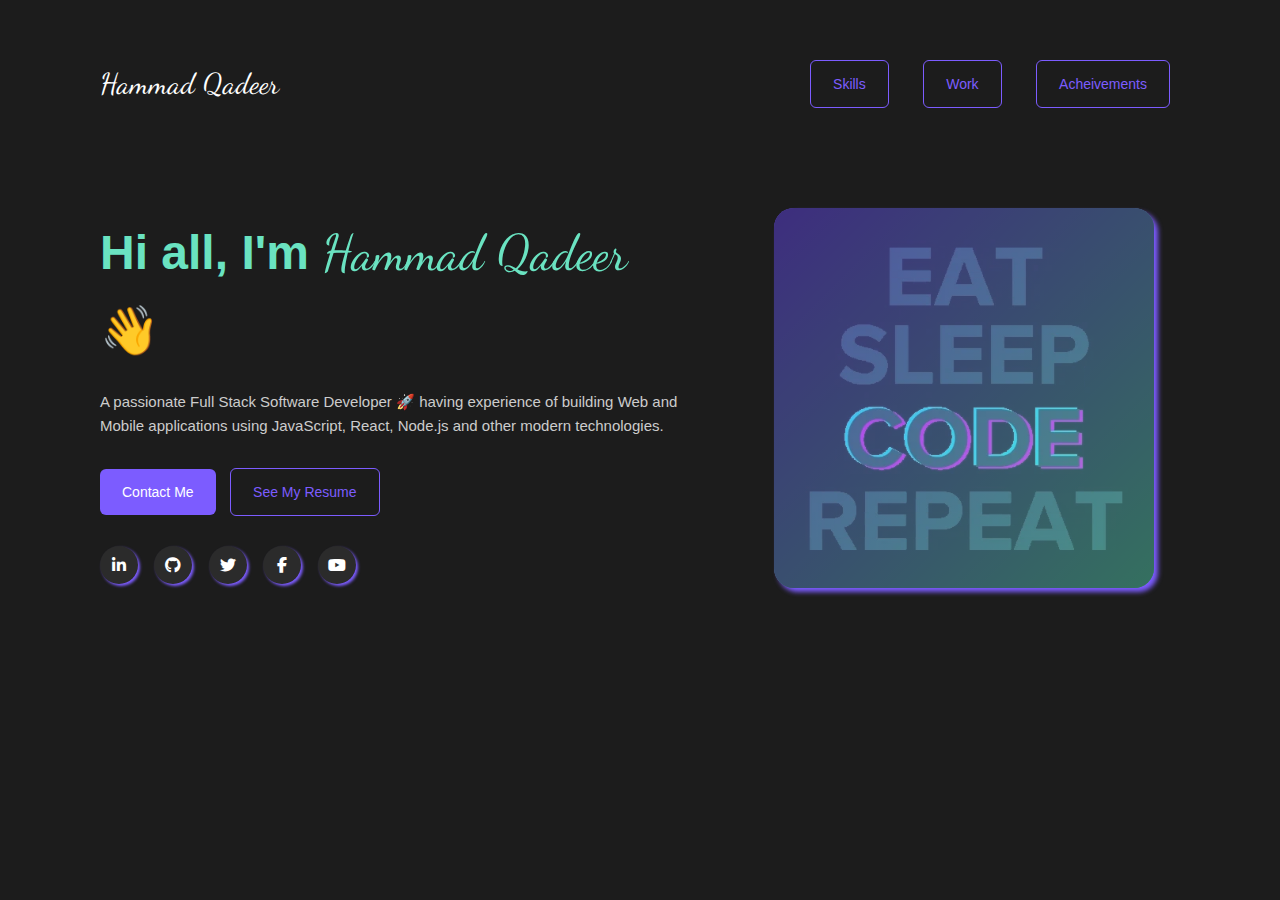
<file: index.html>
<!DOCTYPE html>
<html lang="en">
<head>
<meta charset="UTF-8">
<meta name="viewport" content="width=device-width, initial-scale=1.0">
<title>Portfolio</title>
<!-- font link -->
 <link rel="preconnect" href="https://fonts.googleapis.com">
<link rel="preconnect" href="https://fonts.gstatic.com" crossorigin>
<link href="https://fonts.googleapis.com/css2?family=Dancing+Script:wght@400..700&family=Pacifico&display=swap" rel="stylesheet">
<!-- Font Awesome -->
<link rel="stylesheet" href="https://cdnjs.cloudflare.com/ajax/libs/font-awesome/6.5.1/css/all.min.css">
<!-- css link -->
<link rel="stylesheet" href="./style.css">
<!-- fav Icon -->
<link rel="shortcut icon" href="https://www.shutterstock.com/image-vector/div-logo-letter-design-initials-600nw-2684606615.jpg" type="image/x-icon">
</head>

<body>
<script src="./main.js"></script>
<header>
    <div class="logo">Hammad Qadeer</div>
    <nav>

        <a href="#" class="btn secondary">Skills</a>
        <a href="./projects.html" class="btn secondary">Work</a>
        <a href="#" class="btn btn secondary">Acheivements</a>    
        <!-- <a href="#">Skills</a>
        <a href="#">Work</a>
        <a href="#">Acheivement</a>
        <a href="#">Contact</a> -->
    </nav>
</header>

<section class="hero">
    <div class="content">
        <h1>Hi all, I'm <span>Hammad Qadeer</span> 👋</h1>
        <p>
            A passionate Full Stack Software Developer 🚀 having experience
            of building Web and Mobile applications using
            JavaScript, React, Node.js and other modern technologies.
        </p>

        <div class="buttons">
            <a href="#" class="btn primary">Contact Me</a>
            <a href="./cv.html" class="btn secondary">See My Resume</a>
        </div>

        <div class="social-icons">
            <a href="#"><i class="fab fa-linkedin-in"></i></a>
            <a href="#"><i class="fab fa-github"></i></a>
            <a href="#"><i class="fab fa-twitter"></i></a>
            <a href="#"><i class="fab fa-facebook-f"></i></a>
            <a href="#"><i class="fab fa-youtube"></i></a>
        </div>
    </div>

    <div class="illustration">
        <div class="box">
          
            <img style="opacity: 0.5;" src="./giphy.webp" alt="" height="380px" width="380px">

        </div>
    </div>
</section>



</body>
</html>
</file>
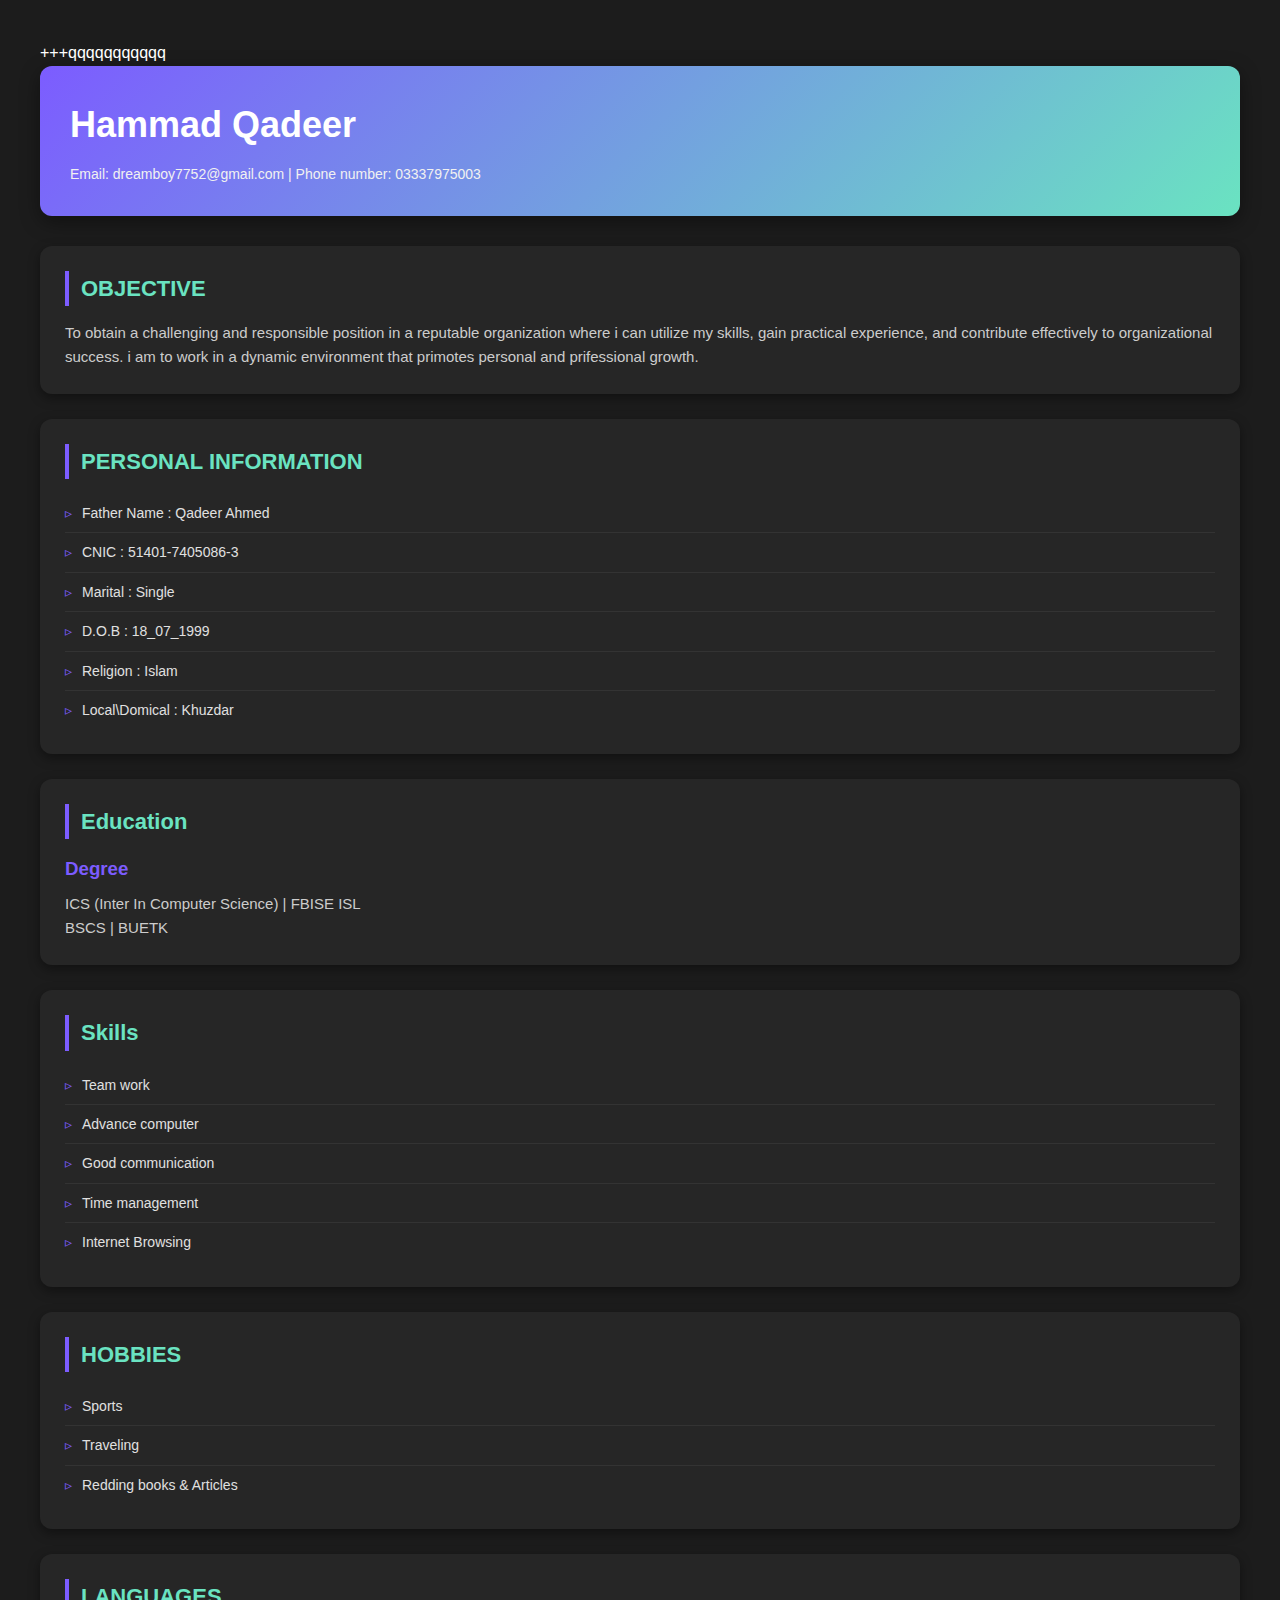
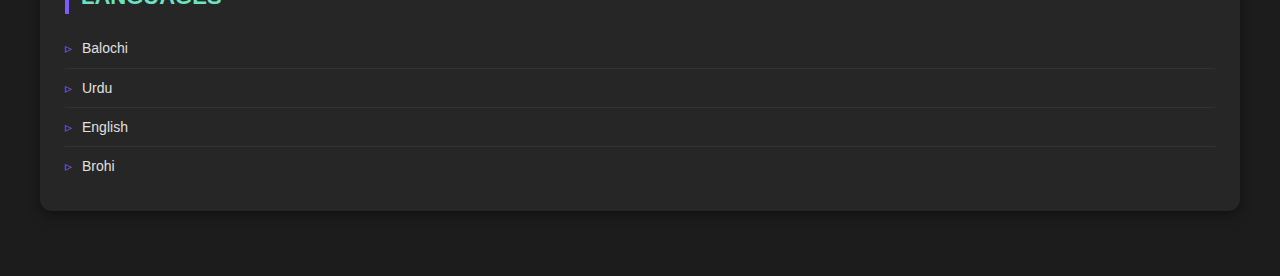
<file: cv.html>
<!DOCTYPE html>
<html lang="en">
<head>
    <meta charset="UTF-8">
    <meta name="viewport" content="width=device-width, initial-scale=1.0">
    <title>Resume|</title>
    <link rel="stylesheet" href="./styles.css">
    <link rel="shortcut icon" href="https://www.shutterstock.com/image-vector/div-logo-letter-design-initials-600nw-2684606615.jpg" type="image/x-icon">+++qqqqqqqqqqq  
</head>
<body>
    <header>    
         <!-- <img style="border-radius: 10px;" src="" alt="my pic" width="100px" height="100px" align="right"> -->
        <h1>Hammad Qadeer</h1>
        <p>Email: dreamboy7752@gmail.com | Phone number: 03337975003 </p>
    </header>
    
    <div id="summary">
        <h2>OBJECTIVE</h2>
        <p>To obtain a challenging and responsible position in a reputable organization where i can utilize 
            my skills, gain practical experience, and contribute effectively to organizational success. i am 
            to work in a dynamic environment that primotes personal and prifessional growth.
        </p>
    </div>
    
    <div id="experience">
        <h2>PERSONAL INFORMATION</h2>
       
            <ul>
                <li>Father Name : Qadeer Ahmed  </li>
                <li>CNIC : 51401-7405086-3</li>
                <li>Marital : Single</li>
                <li>D.O.B : 18_07_1999</li>
                <li>Religion : Islam</li>
                <li>Local\Domical : Khuzdar</li>
            </ul>
        

    </div>
    
    <div id="education">
        <h2>Education</h2>
            <h3>Degree</h3>
            <p>ICS (Inter In Computer Science) | FBISE ISL</p> 
            <p>BSCS | BUETK </p>   
    </div>
    
    <div id="skills">
        <h2>Skills</h2>
        <ul>
            <li>Team work</li>
            <li>Advance computer</li>
            <li>Good communication</li>
            <li>Time management</li>
            <li>Internet Browsing</li>
        </ul>
    </div>
    <div id="skills">
        <h2>HOBBIES</h2>
        <ul>
            <li>Sports</li>
            <li>Traveling</li>
            <li>Redding books & Articles</li>
        </ul>
    </div>
    <div id="skills">
        <h2>LANGUAGES</h2>
        <ul>
            <li>Balochi</li>
            <li>Urdu</li>
            <li>English</li>
            <li>Brohi</li>
        </ul>
    </div>    
    

</body>
</html>
</file>
<file: style.css>
*{
    margin:0;
    padding:0;
    box-sizing:border-box;
    font-family: Arial, Helvetica, sans-serif;
}

body{
    background:#1c1c1c;
    color:#fff;
}

/*  HEADER */
header{
    display:flex;
    justify-content:space-between;
    align-items:center;
    padding:20px 60px;
}
span{
  font-size:50px;
  font-family: "Dancing Script", cursive;
  font-optical-sizing: auto;
  font-weight: weight;
  font-style: normal;
  font-weight: 400;
  font-style: normal;
  color:#7c5cff;
}
h1{
     color:#6ae3c1;
}

.logo{
  font-size:29px;
  font-family: "Dancing Script", cursive;
  font-optical-sizing: auto;
  font-weight: weight;
  font-style: normal;
  font-weight: 400;
  font-style: normal;
}


nav a{
    color:#b5f5e3;
    text-decoration:none;
    margin-left:20px;
    font-size:14px;
     /* padding:12px 22px; */
    border-radius:6px;
    text-decoration:none;
    font-size:14px;
    margin-right:10px;
    display:inline-block;
   
}


/*  HERO  */
.hero{
    display:flex;
    justify-content:space-between;
    align-items:center;
    padding:80px 60px;
}

.content{
    width:55%;
}

.content h1{
    font-size:48px;
    margin-bottom:20px;
}

.content h1 span{
    color:#6ae3c1;
}

.content p{
    color:#cccccc;
    line-height:1.6;
    margin-bottom:30px;
}

/*  BUTTONS  */
.buttons{
    margin-bottom:30px;
}

.btn{
    padding:12px 22px;
    border-radius:6px;
    text-decoration:none;
    font-size:14px;
    margin-right:10px;
    display:inline-block;
}
.btn:hover{
     transform:translateY(-3px);

}

.primary{
    background:#7c5cff;
    color:#fff;
}

.secondary{
    border:1px solid #7c5cff;
    color:#7c5cff;
}

/*  SOCIAL ICONS */
.social-icons a{
    display:inline-flex;
    justify-content:center;
    align-items:center;
    width:38px;
    height:38px;
    background:#2b2b2b;
    color:#fff;
    border-radius:50%;
    margin-right:12px;
    font-size:16px;
    text-decoration:none;
    transition:0.3s;
    box-shadow: 2px 2px 3px #7c5cff ;
}

.social-icons a:hover{
    background:#7c5cff;
    transform:translateY(-3px);
}

/*  ILLUSTRATION  */
.illustration{
    width:40%;
    display:flex;
    justify-content:center;
}

.box{
    width:380px;
    height:380px;
    background:linear-gradient(135deg,#7c5cff,#6ae3c1);
    border-radius:20px;
    box-shadow: 4px 4px 5px #7c5cff ;
}
img{
    background:linear-gradient(135deg,#7c5cff,#6ae3c1);
    border-radius:20px;
    opacity: 0.5;
}
/* *{
    margin:0;
    padding:0;
    box-sizing:border-box;
    font-family: Arial, Helvetica, sans-serif;
} */

body{
    background:#1c1c1c;
    color:#ffffff;
    line-height:1.6;
    padding:40px;
}


.header{
    background:linear-gradient(135deg,#7c5cff,#6ae3c1);
    padding:30px;
    border-radius:12px;
    margin-bottom:30px;
    box-shadow: 0 6px 20px rgba(0,0,0,0.4);
}

.head h1{
    font-size:36px;
    margin-bottom:10px;
    color:#ffffff;
}

header p{
    color:#f1f1f1;
    font-size:14px;
}

/* SECTIONS */
#summary{
    background:#262626;
    padding:25px;
    margin-bottom:25px;
    border-radius:12px;
    box-shadow: 0 4px 12px rgba(0,0,0,0.4);
}
#experience{
    background:#262626;
    padding:25px;
    margin-bottom:25px;
    border-radius:12px;
    box-shadow: 0 4px 12px rgba(0,0,0,0.4);
}
#education{
     background:#262626;
    padding:25px;
    margin-bottom:25px;
    border-radius:12px;
    box-shadow: 0 4px 12px rgba(0,0,0,0.4);
}
#skills{
     background:#262626;
    padding:25px;
    margin-bottom:25px;
    border-radius:12px;
    box-shadow: 0 4px 12px rgba(0,0,0,0.4);
}
/* TITLES */
h2{
    color:#6ae3c1;
    font-size:22px;
    margin-bottom:15px;
    border-left:4px solid #7c5cff;
    padding-left:12px;
}

h3{
    color:#7c5cff;
    margin-bottom:8px;
}

/* TEXT */
p{
    color:#cccccc;
    font-size:15px;
}

/* LISTS */
ul{
    list-style:none;
    margin-top:10px;
}

ul li{
    padding:8px 0;
    color:#e0e0e0;
    border-bottom:1px solid #333;
    font-size:14px;
}

ul li:last-child{
    border-bottom:none;
}

/* HIGHLIGHT LIST ITEMS */
ul li::before{
    content:"▹";
    color:#7c5cff;
    margin-right:10px;
}

/* RESPONSIVE */
@media (max-width:768px){
    body{
        padding:20px;
    }

    header h1{
        font-size:28px;
    }

    h2{
        font-size:20px;
    }
}


/*  RESPONSIVE  */
@media (max-width: 900px){
    header{
        padding:20px 30px;
    }

    .hero{
        flex-direction:column;
        padding:60px 30px;
        text-align:center;
    }

    .content{
        width:100%;
    }

    .content h1{
        font-size:36px;
    }

    .illustration{
        width:100%;
        margin-top:40px;
    }

    nav{
        display:inline;
        
    }
    nav a{
        display: inline;
        text-align: center;
    }
}

@media (max-width: 480px){
    .content h1{
        font-size:28px;
    }

    .btn{
        display:block;
        margin:10px auto;
        width:80%;
    }

    .social-icons{
        margin-top:20px;
    }
}
</file>
<file: styles.css>
*{
    margin:0;
    padding:0;
    box-sizing:border-box;
    font-family: Arial, Helvetica, sans-serif;
}

body{
    background:#1c1c1c;
    color:#ffffff;
    line-height:1.6;
    padding:40px;
}

/* HEADER */
header{
    background:linear-gradient(135deg,#7c5cff,#6ae3c1);
    padding:30px;
    border-radius:12px;
    margin-bottom:30px;
    box-shadow: 0 6px 20px rgba(0,0,0,0.4);
}

header h1{
    font-size:36px;
    margin-bottom:10px;
    color:#ffffff;
}

header p{
    color:#f1f1f1;
    font-size:14px;
}

/* SECTIONS */
div{
    background:#262626;
    padding:25px;
    margin-bottom:25px;
    border-radius:12px;
    box-shadow: 0 4px 12px rgba(0,0,0,0.4);
}

/* TITLES */
h2{
    color:#6ae3c1;
    font-size:22px;
    margin-bottom:15px;
    border-left:4px solid #7c5cff;
    padding-left:12px;
}

h3{
    color:#7c5cff;
    margin-bottom:8px;
}

/* TEXT */
p{
    color:#cccccc;
    font-size:15px;
}

/* LISTS */
ul{
    list-style:none;
    margin-top:10px;
}

ul li{
    padding:8px 0;
    color:#e0e0e0;
    border-bottom:1px solid #333;
    font-size:14px;
}

ul li:last-child{
    border-bottom:none;
}

/* HIGHLIGHT LIST ITEMS */
ul li::before{
    content:"▹";
    color:#7c5cff;
    margin-right:10px;
}

/* RESPONSIVE */
@media (max-width:768px){
    body{
        padding:20px;
    }

    header h1{
        font-size:28px;
    }

    h2{
        font-size:20px;
    }
}
</file>
